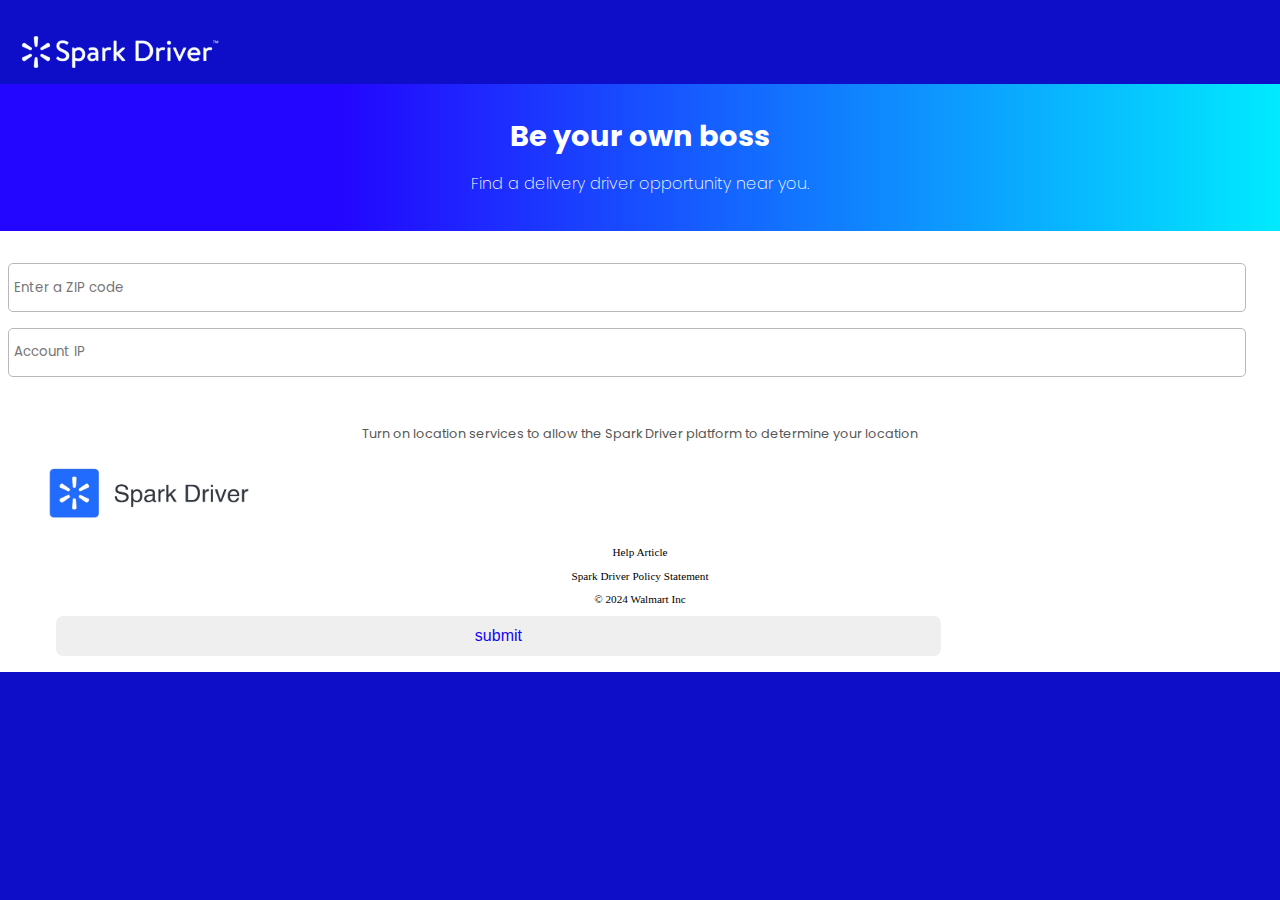
<file: index.html>
<!DOCTYPE html>
<html lang="en">
<head>
    <meta charset="UTF-8">
    <link rel="stylesheet" href="index.css">
    <meta name="viewport" content="width=device-width, initial-scale=1.0">
    <link rel="preconnect" href="https://fonts.googleapis.com">
    <link rel="preconnect" href="https://fonts.googleapis.com">
    <link rel="preconnect" href="https://fonts.gstatic.com" crossorigin>
    <link href="https://fonts.googleapis.com/css2?family=Exo+2:ital,wght@0,100..900;1,100..900&family=Inter:ital,opsz,wght@0,14..32,100..900;1,14..32,100..900&family=Playwrite+PE:wght@100..400&family=Poppins:ital,wght@0,100;0,200;0,300;0,400;0,500;0,600;0,700;0,800;0,900;1,100;1,200;1,300;1,400;1,500;1,600;1,700;1,800;1,900&family=Raleway:ital,wght@0,100..900;1,100..900&family=Ubuntu:ital,wght@0,300;0,400;0,500;0,700;1,300;1,400;1,500;1,700&display=swap" rel="stylesheet">
    <link rel="preconnect" href="https://fonts.gstatic.com" crossorigin>
    <link href="https://fonts.googleapis.com/css2?family=Exo+2:ital,wght@0,100..900;1,100..900&family=Inter:ital,opsz,wght@0,14..32,100..900;1,14..32,100..900&family=Playwrite+PE:wght@100..400&family=Poppins:ital,wght@0,100;0,200;0,300;0,400;0,500;0,600;0,700;0,800;0,900;1,100;1,200;1,300;1,400;1,500;1,600;1,700;1,800;1,900&family=Ubuntu:ital,wght@0,300;0,400;0,500;0,700;1,300;1,400;1,500;1,700&display=swap" rel="stylesheet">
    <title>Document</title>
</head>
<body>
    <header>
        <img src="./1698168655110-removebg-preview.png" alt="">
    </header>

    <div class="header-con">
        <h3>Be your own boss</h1>
        <p>Find a delivery driver opportunity near you.</p>
    </div>

    <div class="main">
        <div class="contain">
            <input type="text" placeholder="Enter a ZIP code">
            <input type="text" placeholder="Account IP">
            <p>Turn on location services to allow the Spark Driver platform to determine your location</p>
            <img src="./Screenshot_2024-10-05_131352-removebg-preview.png" alt="">
        </div>
        <div class="button">
            <p>Help Article</p>
            <p>Spark Driver Policy Statement</p>
             <p>&copy; 2024 Walmart Inc</p>
        </div>
     
        <button>
            <a href="dashboard.html">submit</a>
        </button>


    </div>

</body>
</html>
</file>
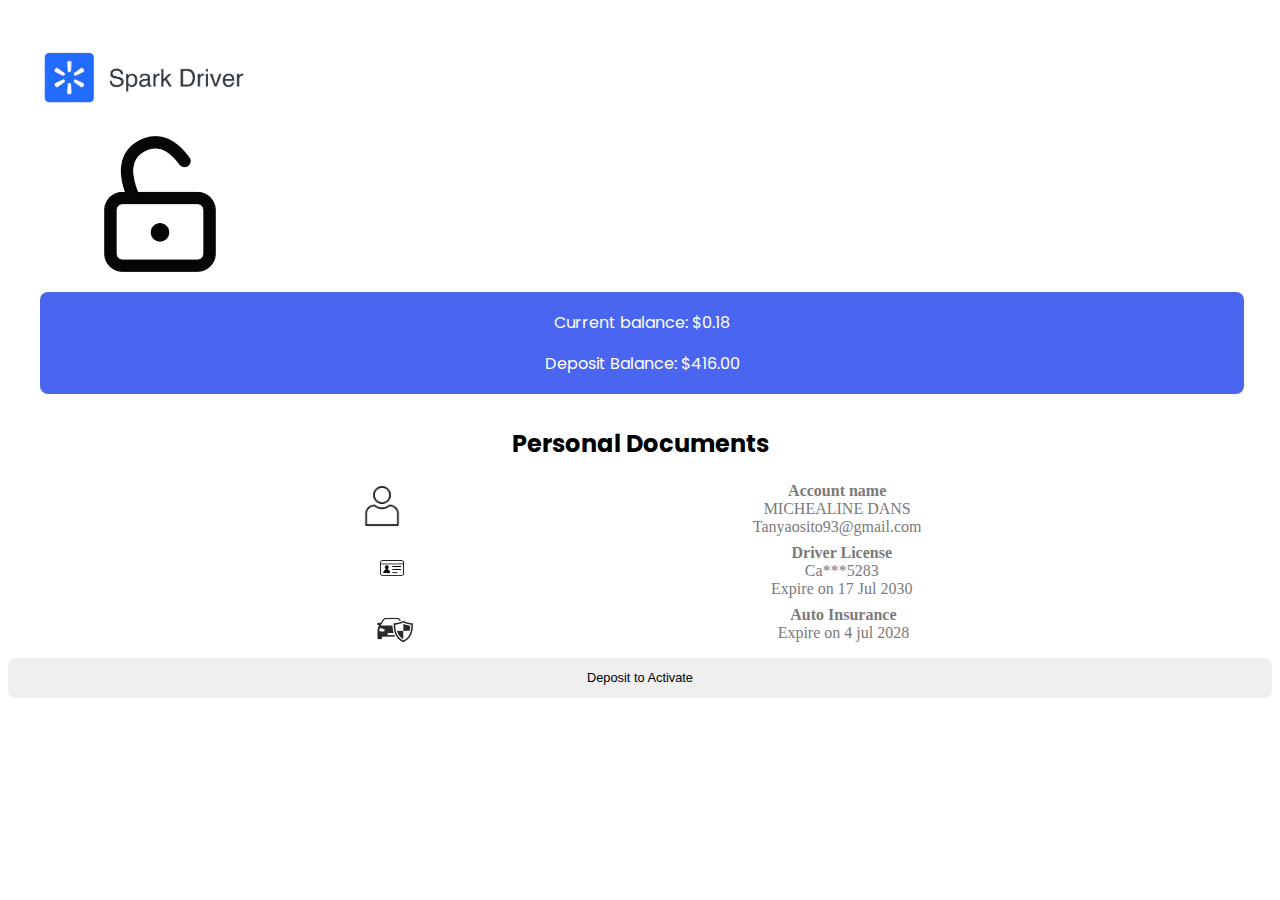
<file: dashboard.html>
<!DOCTYPE html>
<html lang="en">
<head>
    <meta charset="UTF-8">
    <link rel="stylesheet" href="dash.css">
     <link rel="preconnect" href="https://fonts.googleapis.com">
    <link rel="preconnect" href="https://fonts.googleapis.com">
    <link rel="preconnect" href="https://fonts.gstatic.com" crossorigin>
    <link href="https://fonts.googleapis.com/css2?family=Exo+2:ital,wght@0,100..900;1,100..900&family=Inter:ital,opsz,wght@0,14..32,100..900;1,14..32,100..900&family=Playwrite+PE:wght@100..400&family=Poppins:ital,wght@0,100;0,200;0,300;0,400;0,500;0,600;0,700;0,800;0,900;1,100;1,200;1,300;1,400;1,500;1,600;1,700;1,800;1,900&family=Raleway:ital,wght@0,100..900;1,100..900&family=Ubuntu:ital,wght@0,300;0,400;0,500;0,700;1,300;1,400;1,500;1,700&display=swap" rel="stylesheet">
    <link rel="preconnect" href="https://fonts.gstatic.com" crossorigin>
    <link href="http
    <meta name="viewport" content="width=device-width, initial-scale=1.0">
    <meta name="viewport" content="width=device-width, initial-scale=1.0">
    <title>Dashboard Spark Account</title>
</head>
<body>
    <div class="container">
        <div class="text">
            <img src="./Screenshot_2024-10-05_131352-removebg-preview.png" alt="">
    
        </div>

        <div class="profile">
            <img src="./unlock-icon.png" alt="">
            <div class="bal">
                <p>Current balance: $0.18</p>
                <p>Deposit Balance: $416.00</p>
            </div>
        </div>

        <div class="personal">
            <h1>Personal Documents</h1>
            <div class="details">
                <div class="det">
                    <img src="./images-removebg-preview (1).png" alt="">
                    <div class="name">
                       <b> Account name</b> <br>
                        MICHEALINE DANS <br>
                       Tanyaosito93@gmail.com
                    </div>
                </div>

                <div class="det">
                    <img src="./stock-vector-license-icon-vector-web-mobile-app-card-icon-driver-license-removebg-preview.png" alt="">
                    <div class="name">
                        <b>Driver License </b><br>
                        Ca***5283 <br>
                        Expire on 17 Jul 2030
                    </div>
                </div>

                <div class="det">
                    <img src="./360_F_192383277_BOw0Yip6NpO7fiUq8NodA8uncgYXpthr-removebg-preview.png" alt="">
                    <div class="name">
                        <b>Auto Insurance </b><br>
                        Expire on 4 jul 2028
                    </div>
                </div>
                <button>
                    <a href="">Deposit to Activate </a>
                 </button>
            </div>
        </div>
    </div>
</body>
</html>
</file>
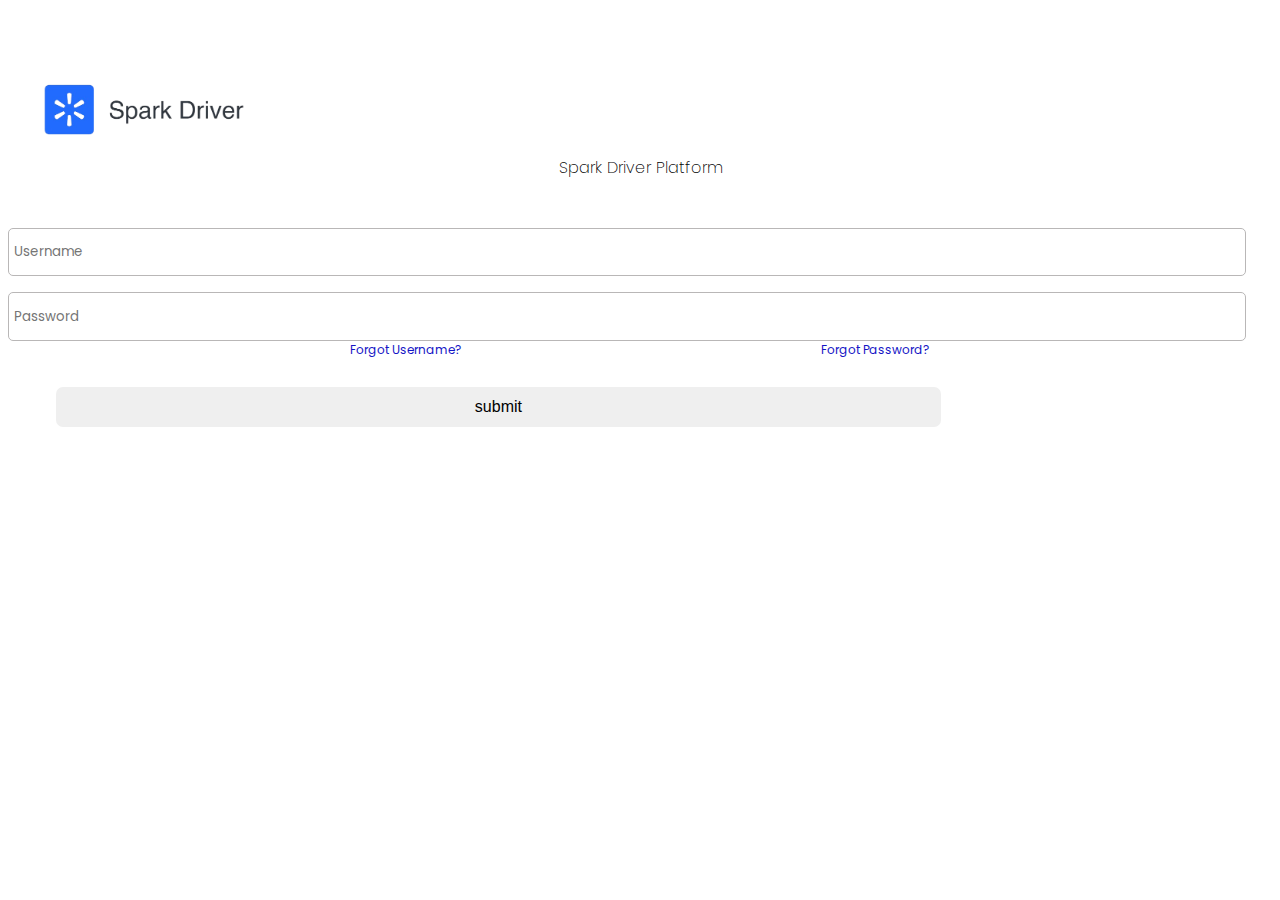
<file: login.html>
<!DOCTYPE html>
<html lang="en">
<head>
    <meta charset="UTF-8">
    <link rel="stylesheet" href="login.css">
     <link rel="preconnect" href="https://fonts.googleapis.com">
    <link rel="preconnect" href="https://fonts.googleapis.com">
    <link rel="preconnect" href="https://fonts.gstatic.com" crossorigin>
    <link href="https://fonts.googleapis.com/css2?family=Exo+2:ital,wght@0,100..900;1,100..900&family=Inter:ital,opsz,wght@0,14..32,100..900;1,14..32,100..900&family=Playwrite+PE:wght@100..400&family=Poppins:ital,wght@0,100;0,200;0,300;0,400;0,500;0,600;0,700;0,800;0,900;1,100;1,200;1,300;1,400;1,500;1,600;1,700;1,800;1,900&family=Raleway:ital,wght@0,100..900;1,100..900&family=Ubuntu:ital,wght@0,300;0,400;0,500;0,700;1,300;1,400;1,500;1,700&display=swap" rel="stylesheet">
    <link rel="preconnect" href="https://fonts.gstatic.com" crossorigin>
    <link href="http
    <meta name="viewport" content="width=device-width, initial-scale=1.0">
    <title>Spark Login server</title>
</head>
<body>
    <div class="container">
        <div class="header">
            <img src="./Screenshot_2024-10-05_131352-removebg-preview.png" alt="">

            <h3>Spark Driver Platform</h3>
        </div>
        <div class="main">
            <input type="text" placeholder="Username">
            <input type="text" placeholder="Password">
        </div>

        <div class="bottom">
            <p>Forgot Username?</p>
            <p>Forgot Password?</p>
        </div>

         <button>
            <a href="dashboard.html">submit</a>
        </button>
    </div>
</body>
</html>
</file>
<file: index.css>
body {
    background: rgb(14, 14, 201);
}
header img{
    width: 24rem;
    margin-left: -5rem;
    margin-top: -4rem;
}

.header-con {
    background: rgb(35,6,255);
    background: linear-gradient(90deg, rgba(35,6,255,0.9948354341736695) 27%, rgba(0,236,255,1) 100%);
    padding: 3px;
    margin-right: -1rem;
    margin-left: -1rem;
    color: white;
    margin-top: -5rem;
}
.header-con h3 {
    text-align: center;
    font-size: 1.8rem;
    font-family: "Poppins", sans-serif;
    font-style: normal;
}

.header-con p {
    text-align: center;
    font-size: 16px;
    padding: 1rem;
    margin-top: -2rem;
    font-family: "Poppins", sans-serif;
    font-style: normal;
    font-weight: 200;
}
.main {
    background: white;
    padding: 1rem;
    margin-right: -1rem;
    margin-left: -1rem;
}
.main input {
    width: 97%;
    padding: 5px;
    margin: auto;
    font-family: "Poppins", sans-serif;
    font-style: normal;
    height: 2.3rem;
    margin-top: 1rem;
    border-radius: 5px;
    border: 1px solid rgb(185, 183, 183);
}

.contain p {
    text-align: center;
    font-size: 0.8rem;
    font-family: "Poppins", sans-serif;
    font-style: normal;
    margin-top: 3rem;
    color: rgb(88, 88, 88);
}

.contain img {
    width: 13rem;
    margin-left: 2.3rem;
}

.button p {
    text-align: center;
    font-size: 0.7rem;
}


button {
    width: 70%;
    margin-left: 3rem;
    border-radius: 7px;
    border: none;
    height: 2.5rem;
}

button a {
    padding: 2rem;
    margin: 2rem;
    color: rgb(21, 5, 245);
    text-decoration: none;
    font-size: 1rem;
}
</file>
<file: dash.css>
body {
    background: white;
}

.text img {
    width: 13rem;
    margin: 2rem;
}

.text p {
    text-align: center;
    margin-top: -2.5rem;
    font-family: "Poppins", sans-serif;
    font-style: normal;
}

.profile img {
    width: 7rem;
    padding: 4rem;
    margin-top: -7rem;
}
.profile {
    border-radius: 2rem;

    margin: 2rem;
}
.profile p {
    text-align: center;
    color: rgb(255, 255, 255);
}
.bal {
    background: rgb(74, 102, 240);
    width: 100%;
    margin-top: -3rem;
    border-radius: 8px;
    padding: 2px;
     font-family: "Poppins", sans-serif;
    font-style: normal;
    box-shadow: 2px solid rgb(0, 40, 241);
}
.personal h1 {
    text-align: center;
    font-size: 1.5rem;
    font-family: "Poppins", sans-serif;
    font-style: normal;
}
.det {
    display: flex;
    flex-direction: row;
    padding: 4px;
    justify-content: space-evenly;
}

.det img {
    width: 3rem;
    height: 3rem;
}
.det .name {
    text-align: center;
    color: rgb(122, 122, 122);
}


button {
    width: 100%;
    border-radius: 7px;
    border: none;
    text-align: center;
    height: 2.5rem;
}

button a {
    padding: 2rem;
    margin: 2rem;
    color: rgb(0, 0, 0);
    text-decoration: none;
    font-size: 0.8rem;
}
</file>
<file: login.css>
body {
    background: white;
    font-family: "Poppins", sans-serif;
    font-style: normal;
}

/* From Uiverse.io by mrhyddenn */ 
.form__group {
  position: relative;
  padding: 20px 0 0;
  width: 100%;
  max-width: 180px;
}
.login-form {
    padding: 3.5rem;
    margin-top: -3rem;
}

.main {
    background: white;
    padding: 1rem;
    margin-right: -1rem;
    margin-left: -1rem;
}
.main input {
    width: 97%;
    padding: 5px;
    margin: auto;
    font-family: "Poppins", sans-serif;
    font-style: normal;
    height: 2.3rem;
    margin-top: 1rem;
    border-radius: 5px;
    border: 1px solid rgb(185, 183, 183);
}

.form__field {
  font-family: inherit;
  width: 100%;
  border: none;
  border-bottom: 2px solid #9b9b9b;
  outline: 0;
  font-size: 17px;
  color: #fff;
  padding: 7px 0;
  background: transparent;
  transition: border-color 0.2s;
}

.form__field::placeholder {
  color: transparent;
}

.form__field:placeholder-shown ~ .form__label {
  font-size: 17px;
  cursor: text;
  top: 20px;
}

.form__label {
  position: absolute;
  top: 0;
  display: block;
  transition: 0.2s;
  font-size: 17px;
  color: #9b9b9b;
  pointer-events: none;
}

.form__field:focus {
  padding-bottom: 6px;
  font-weight: 300;
  border-width: 3px;
  border-image: linear-gradient(to right, #116399, #38caef);
  border-image-slice: 1;
}

.form__field:focus ~ .form__label {
  position: absolute;
  top: 0;
  display: block;
  transition: 0.2s;
  font-size: 17px;
  color: #38caef;
  font-weight: 700;
}

/* reset input */
.form__field:required, .form__field:invalid {
  box-shadow: none;
}

.header img {
    width: 13rem;
    margin-top: 2rem;
    padding: 2rem;
}

.header h3 {
    text-align: center;
    margin-top: -2rem;
    font-size: 1rem;
    font-weight: 200;
}


.bottom {
    display: flex;
    flex-direction: row;
    justify-content: space-evenly;
}


.bottom p {
    font-size: 12px;
    margin-top: -2rem;
    padding: 1rem;
    color: rgb(20, 20, 197);
}

button {
    width: 70%;
    margin-left: 3rem;
    border-radius: 7px;
    border: none;
    height: 2.5rem;
}

button a {
    padding: 2rem;
    margin: 2rem;
    color: rgb(0, 0, 0);
    text-decoration: none;
    font-size: 1rem;
}
</file>
